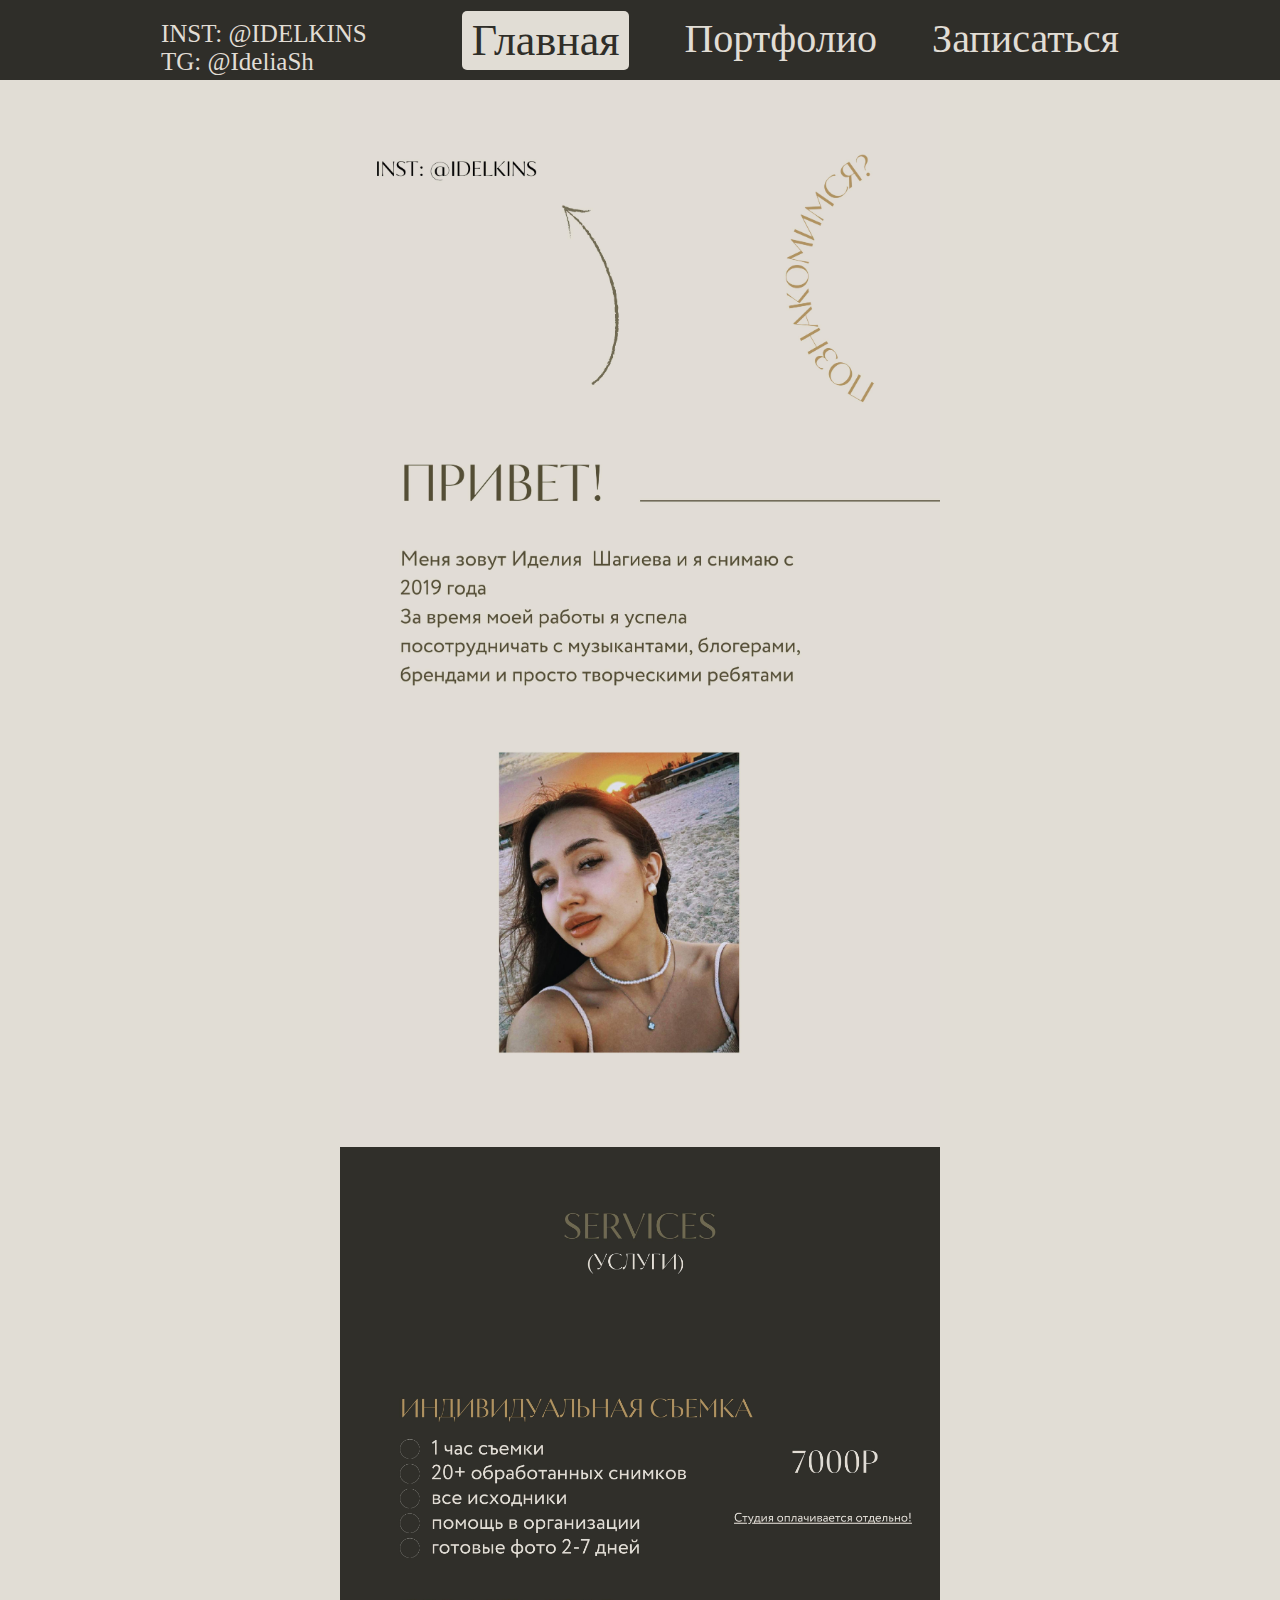
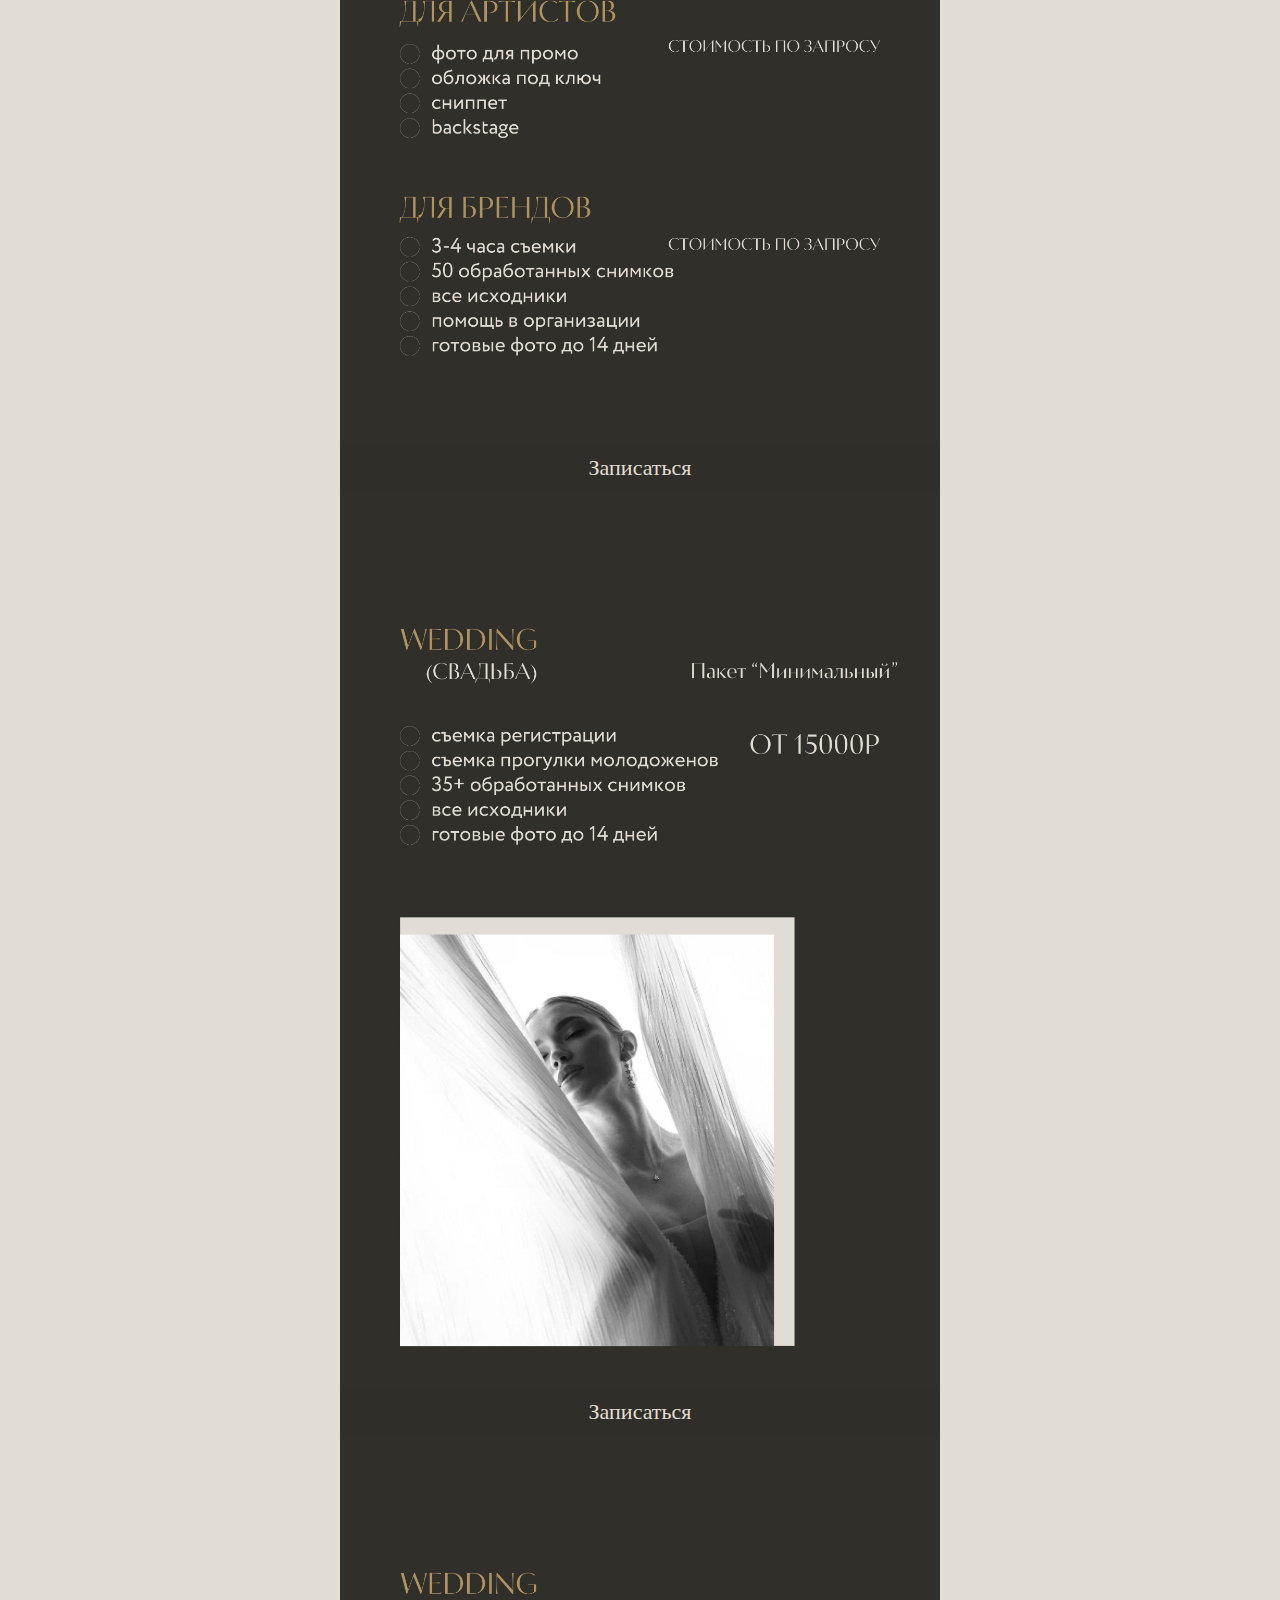
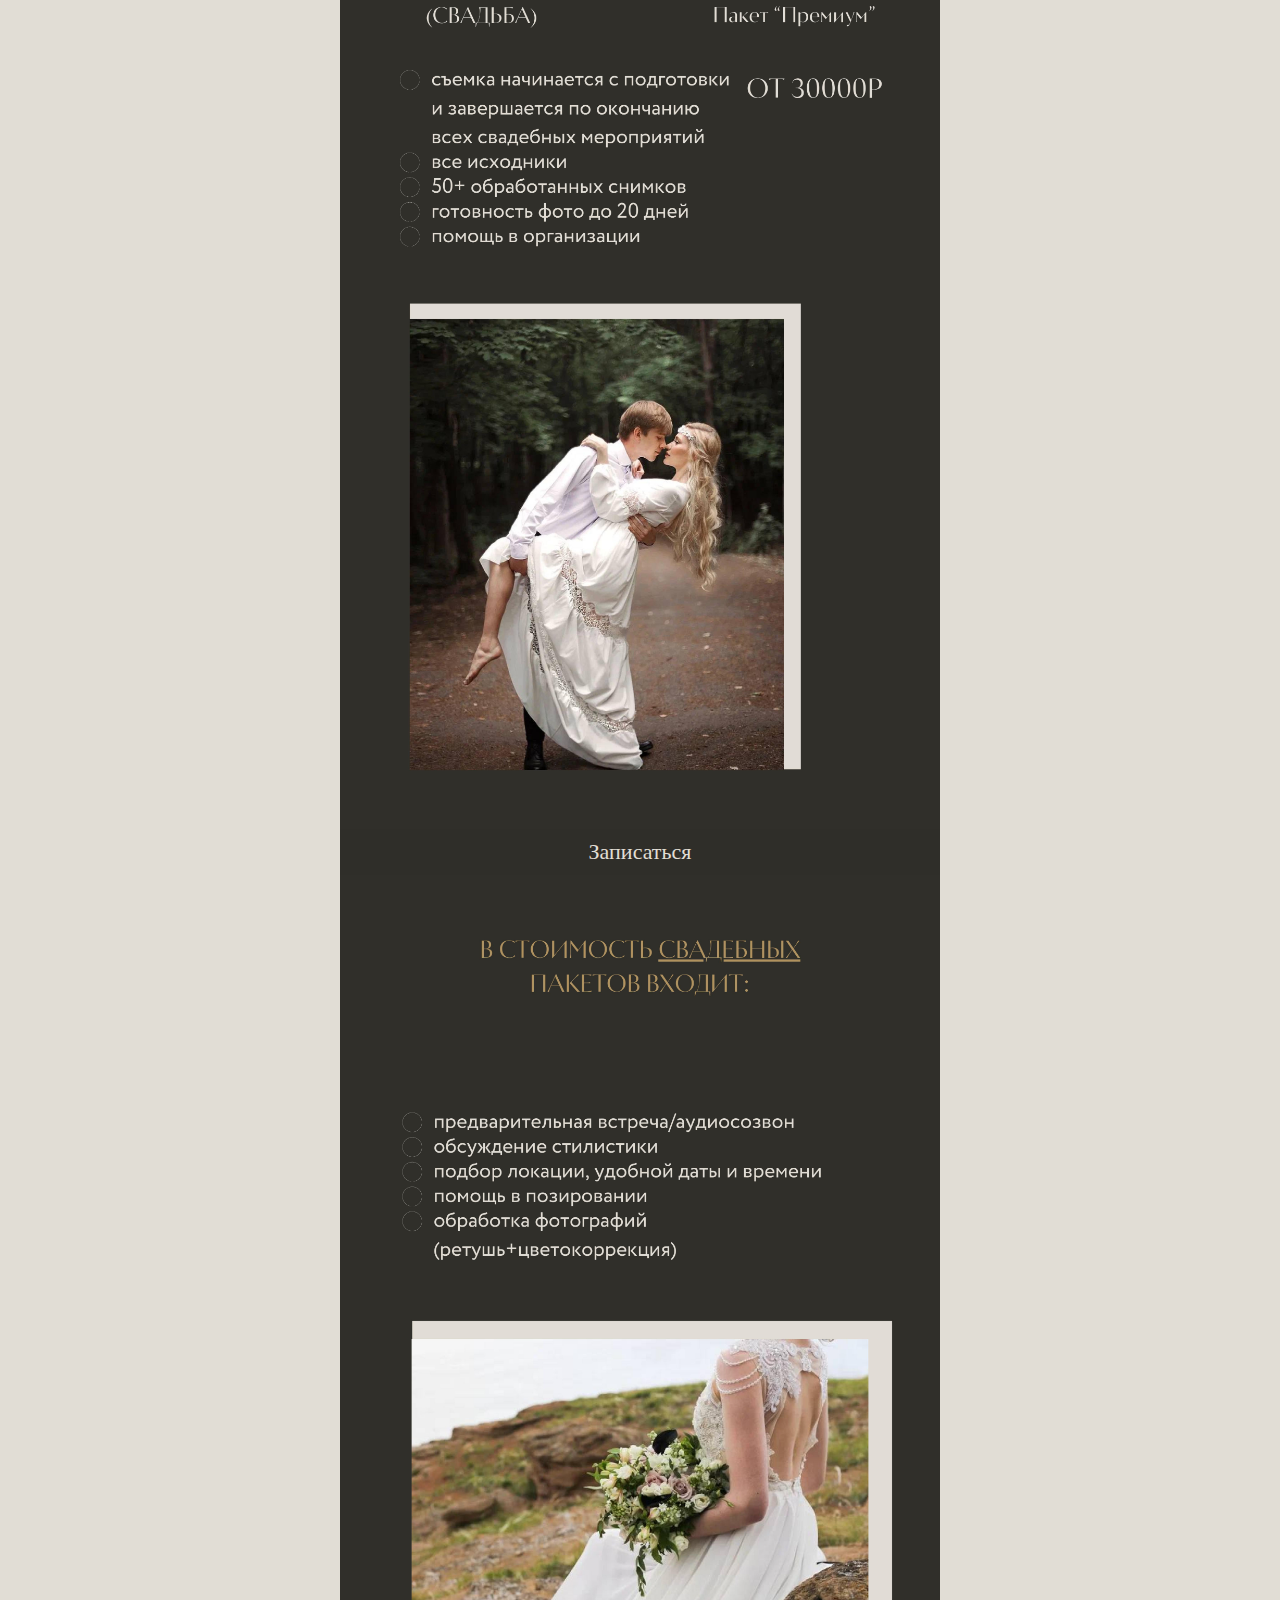
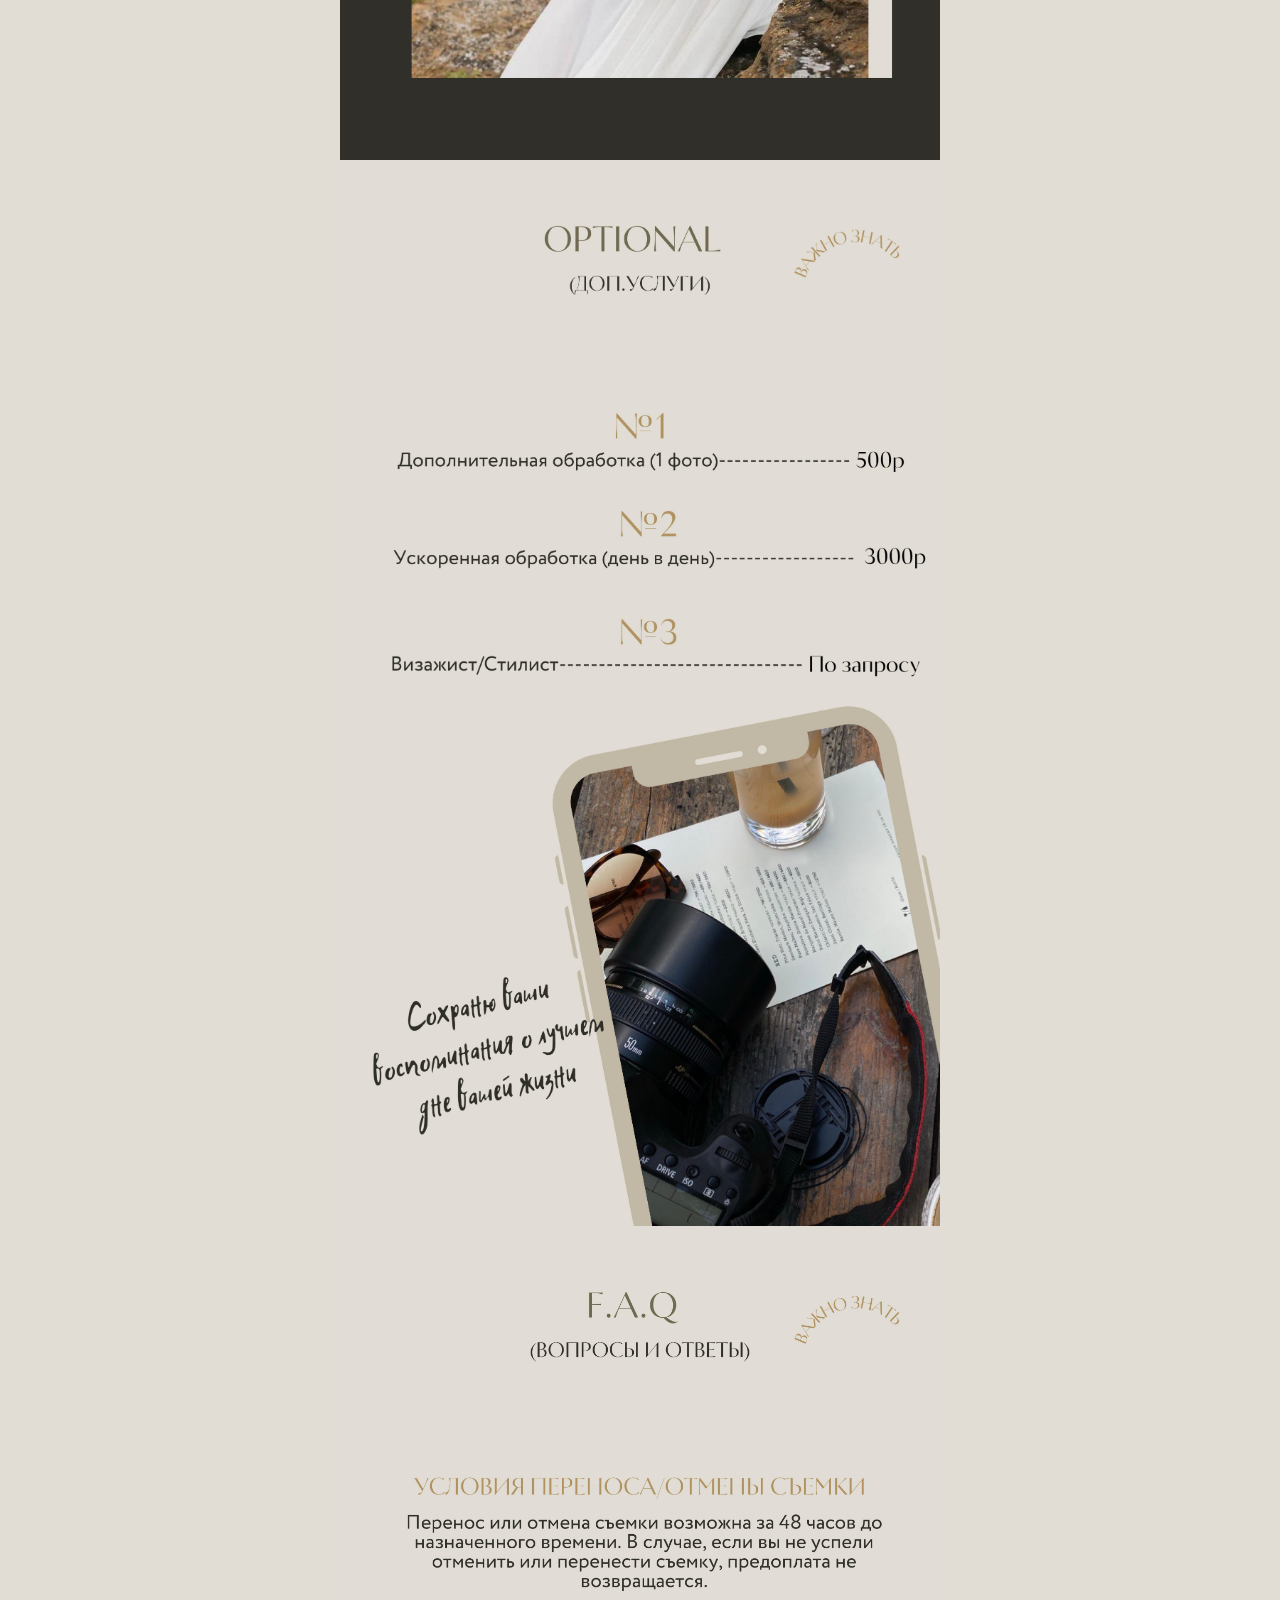
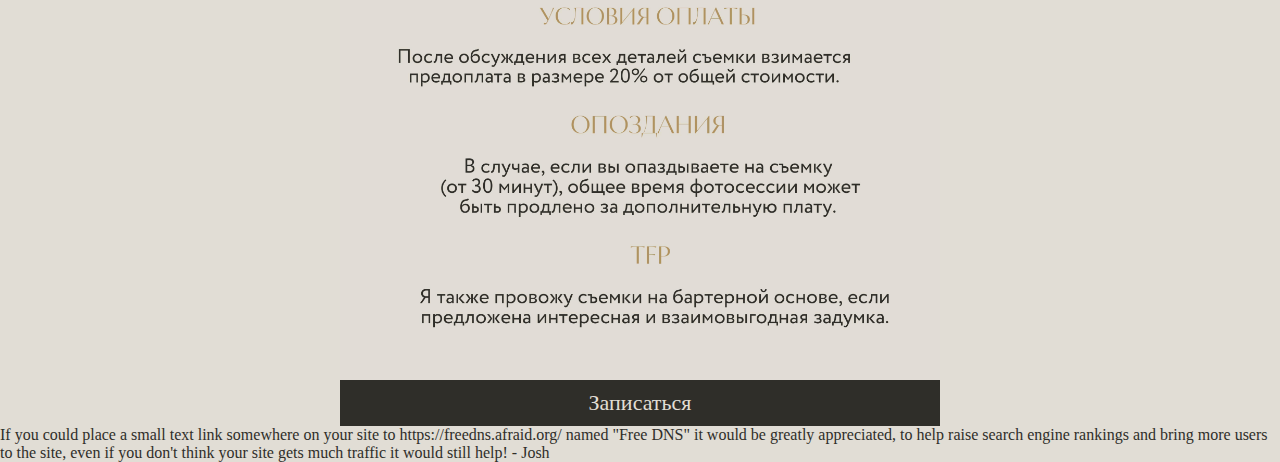
<file: index.html>
<!DOCTYPE html>
<html lang="ru">
<head>
    <meta charset="UTF-8">
    <meta name="viewport" content="width=device-width, initial-scale=1.0">
    <title>photograph</title>
    <link rel="icon" href="./img/camera.png">
    <link rel="stylesheet" href="main.css">
    <link rel="stylesheet" href="navbar.css">
</head>
<body>
    <div>
        <header>
            <nav class="container-main">
                <div class="instagram-tag">
                    <a href="https://www.instagram.com/idelkins/">INST: @IDELKINS</a><br>
                    <a href="https://t.me/IdeliaSh">TG: @IdeliaSh</a>
                </div>
                <div class="main-page">
                   <a class="selected" href="./index.html"> Главная </a>
                </div>
                <div class="gallery-page">
                   <a href="./gallery.html"> Портфолио </a>
                </div>
                <div class="zapis-page">
                    <a href="https://t.me/IdeliaSh"> Записаться </a>
                 </div>
            </nav>
        </header>
        <div class="container">
            <div class="image-container">
                <img src="img/img1.jpg" alt="Image 1" class="image">
            </div>
            <div class="image-container">
                <img src="img/img2.jpg" alt="Image 2" class="image">
            </div>
            <a href="https://t.me/IdeliaSh" class="btn">Записаться</a>
            <div class="image-container">
                <img src="img/img3.png" alt="Image 3" class="image">
            </div>
            <a href="https://t.me/IdeliaSh" class="btn">Записаться</a>
            <div class="image-container">
                <img src="img/img4.png" alt="Image 4" class="image">
            </div>
            <a href="https://t.me/IdeliaSh" class="btn">Записаться</a>
            <div class="image-container">
                <img src="img/img5.png" alt="Image 5" class="image">
            </div>
            <div class="image-container">
                <img src="img/img6.jpg" alt="Image 6" class="image">
            </div>
            <div class="image-container">
                <img src="img/img7.png" alt="Image 7" class="image">
            </div>
            <a href="https://t.me/IdeliaSh" class="btn">Записаться</a>
        </div>
        
    </div>
    
    <footer>
        
        If you could place a small text link somewhere on your site to https://freedns.afraid.org/ named "Free DNS" it would be greatly appreciated, to help raise search engine rankings and bring more users to the site, even if you don't think your site gets much traffic it would still help! - Josh
        
    </footer>
</body>
</html>
</file>
<file: main.css>
html, body {
    margin: 0;
    padding: 0;
    height: 100%;
    width: 100%;
    background-color: #E1DDD5;
    color: rgb(47, 46, 41); 
    box-sizing: border-box;
}

.container {
    display: flex;
    flex-direction: column;
    justify-content: center;
    align-items: center;
}

.image-container {
    display: flex;
    justify-content: center;
    align-items: center;
}

.image {
    width: 600px; 
    height: auto;
    border-radius: 0;
}

.btn {
    display: inline-block;
    padding: 10px 0px;
    background-color: rgb(47, 46, 41);
    width: 600px;
    color: rgb(226,222,213);
    border: none;
    cursor: pointer;
    font-size: 22px;
    text-align: center;
    text-decoration: none;
}

.btn:hover {
    background-color: rgb(63, 61, 50);
}


@media (max-width: 600px) {
    .image {
        width: 100%;
        height: auto;
    }

    .btn {
        background-color: rgb(63, 61, 50);
        width: 100%;
        padding: 15px 0;
    }
}
</file>
<file: navbar.css>
header{
    background-color: rgb(47, 46, 41);
    width: 100%;
    margin: 0;
    padding: 15px 0 10px 0;
    box-sizing: border-box;
    height: 80px;
}

a {
    text-decoration: none;
    color: #E1DDD5;
}

.container-main{
    font-size: 40px;
    display: flex;
    flex-direction: row;
    justify-content: center;
    gap: 55px;
}

.container-main .instagram-tag{
    padding-top: 5px;
    padding-right: 40px;
    font-size: 25px;
}

.selected {
    background-color: #E1DDD5;
    color: rgb(47, 46, 41);
    padding: 5px 10px;
    font-size: 1.1em;
    height: 100%;
    border-radius: 5px;
    align-items: center; /* Центрует текст по вертикали */
}
</file>
